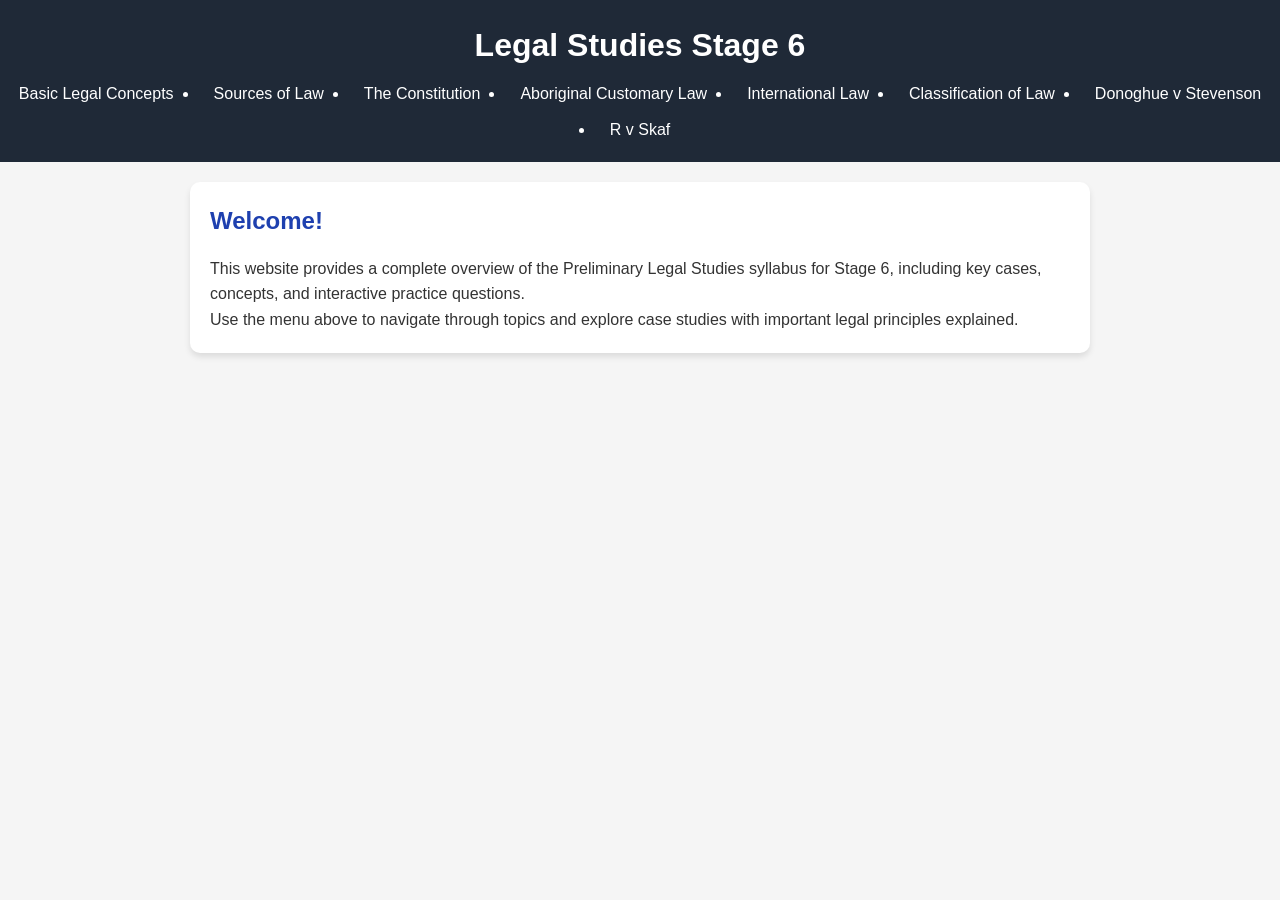
<file: index.html>
<!DOCTYPE html>
<html lang="en">
<head>
  <meta charset="UTF-8">
  <meta name="viewport" content="width=device-width, initial-scale=1.0">
  <title>Legal Studies Stage 6</title>
  <link rel="stylesheet" href="css/style.css">
</head>
<body>
  <header>
    <h1>Legal Studies Stage 6</h1>
    <nav>
      <ul>
        <li><a href="pages/basic-legal-concepts.html">Basic Legal Concepts</a></li>
        <li><a href="pages/sources-of-law.html">Sources of Law</a></li>
        <li><a href="pages/constitution.html">The Constitution</a></li>
        <li><a href="pages/aboriginal-customary-law.html">Aboriginal Customary Law</a></li>
        <li><a href="pages/international-law.html">International Law</a></li>
        <li><a href="pages/classification-of-law.html">Classification of Law</a></li>
        <li><a href="pages/donoghue-v-stevenson.html">Donoghue v Stevenson</a></li>
        <li><a href="pages/r-v-skaf.html">R v Skaf</a></li>
      </ul>
    </nav>
  </header>
  <main>
    <h2>Welcome!</h2>
    <p>This website provides a complete overview of the Preliminary Legal Studies syllabus for Stage 6, including key cases, concepts, and interactive practice questions.</p>
    <p>Use the menu above to navigate through topics and explore case studies with important legal principles explained.</p>
  </main>
  <script src="js/script.js"></script>
</body>
</html>
</file>
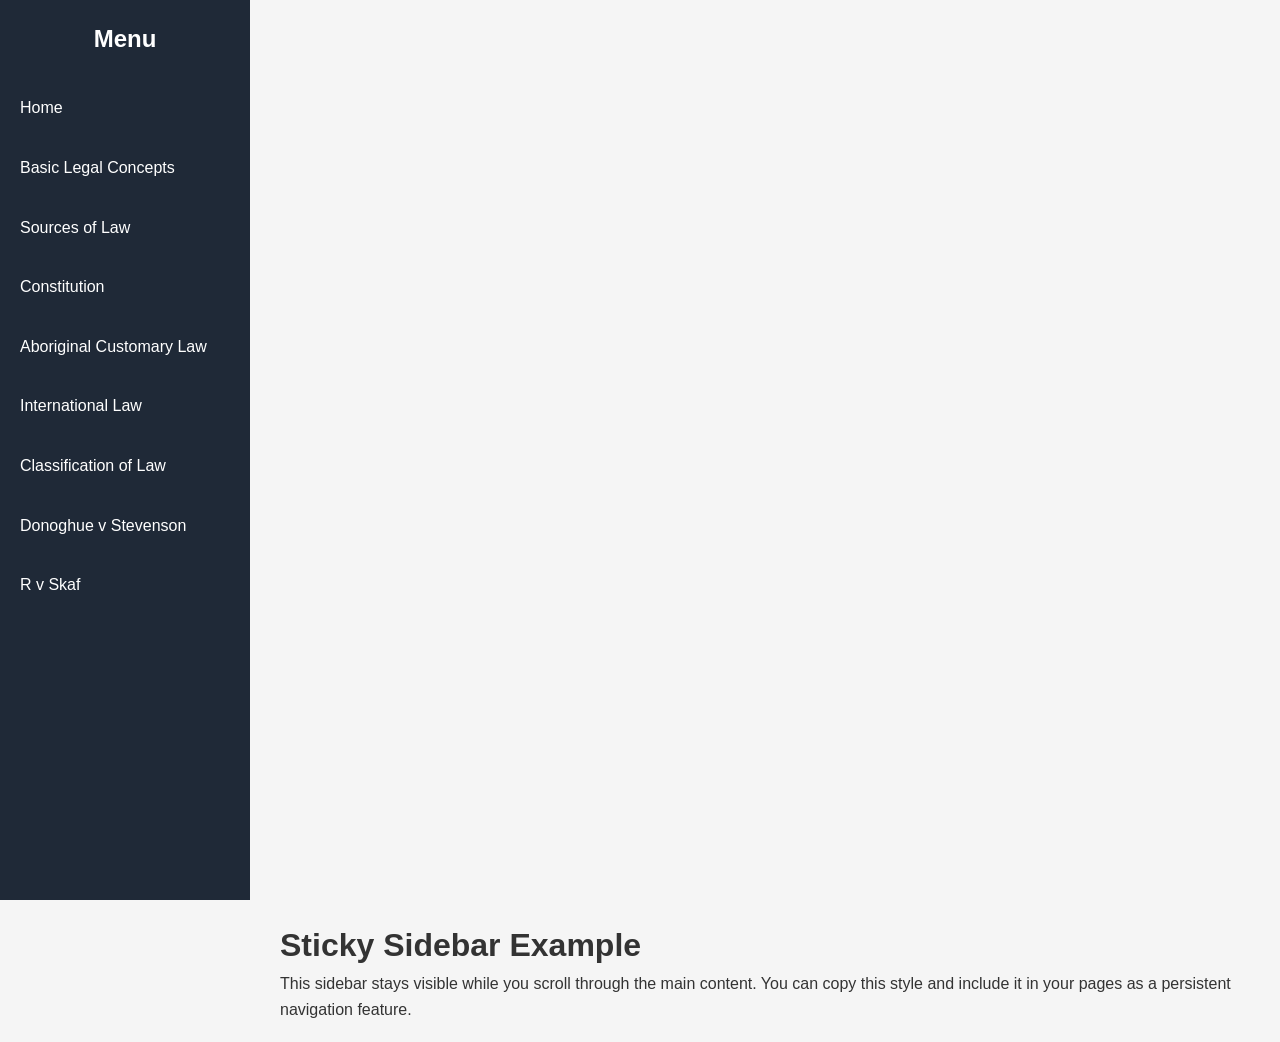
<file: sidebar.html>
<!DOCTYPE html>
<html lang="en">
<head>
  <meta charset="UTF-8">
  <meta name="viewport" content="width=device-width, initial-scale=1.0">
  <title>Sidebar Menu</title>
  <link rel="stylesheet" href="css/style.css">
  <style>
    body {
      margin: 0;
      font-family: 'Segoe UI', Tahoma, Geneva, Verdana, sans-serif;
    }
    .sidebar {
      height: 100vh;
      width: 250px;
      position: sticky;
      top: 0;
      background-color: #1f2937;
      padding-top: 20px;
      display: flex;
      flex-direction: column;
      gap: 10px;
    }
    .sidebar a {
      color: white;
      text-decoration: none;
      padding: 12px 20px;
      display: block;
      border-radius: 5px;
      transition: background 0.3s;
    }
    .sidebar a:hover {
      background-color: #3b82f6;
    }
    .main-content {
      margin-left: 260px;
      padding: 20px;
    }
  </style>
</head>
<body>
  <div class="sidebar">
    <h2 style="color:white; text-align:center;">Menu</h2>
    <a href="index.html">Home</a>
    <a href="pages/basic-legal-concepts.html">Basic Legal Concepts</a>
    <a href="pages/sources-of-law.html">Sources of Law</a>
    <a href="pages/constitution.html">Constitution</a>
    <a href="pages/aboriginal-customary-law.html">Aboriginal Customary Law</a>
    <a href="pages/international-law.html">International Law</a>
    <a href="pages/classification-of-law.html">Classification of Law</a>
    <a href="pages/donoghue-v-stevenson.html">Donoghue v Stevenson</a>
    <a href="pages/r-v-skaf.html">R v Skaf</a>
  </div>

  <div class="main-content">
    <h1>Sticky Sidebar Example</h1>
    <p>This sidebar stays visible while you scroll through the main content. You can copy this style and include it in your pages as a persistent navigation feature.</p>
  </div>
</body>
</html>
</file>
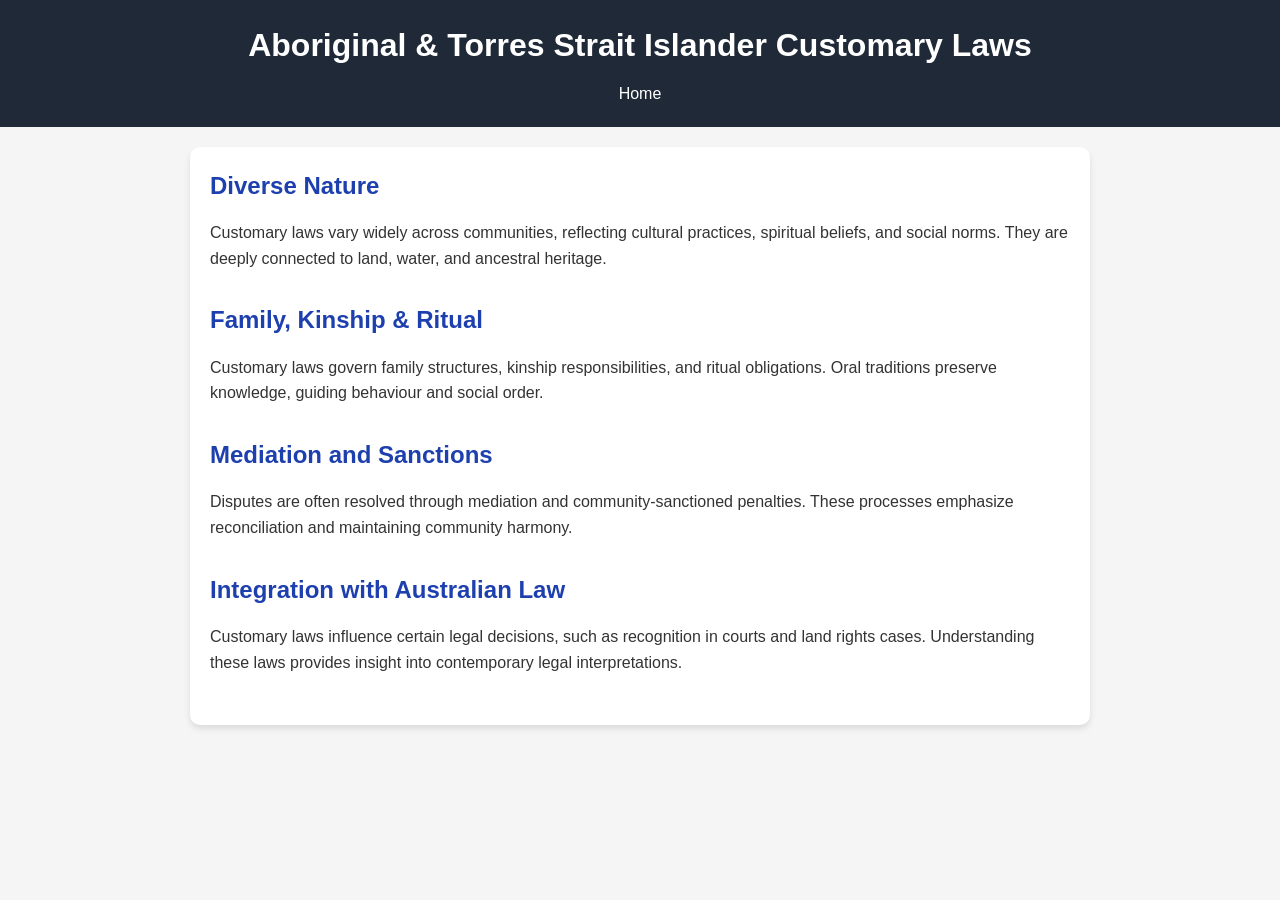
<file: pages/aboriginal-customary-law.html>
<!DOCTYPE html>
<html lang="en">
<head>
  <meta charset="UTF-8">
  <meta name="viewport" content="width=device-width, initial-scale=1.0">
  <title>Aboriginal Customary Law</title>
  <link rel="stylesheet" href="../css/style.css">
</head>
<body>
  <header>
    <h1>Aboriginal & Torres Strait Islander Customary Laws</h1>
    <nav>
      <a href="../index.html">Home</a>
    </nav>
  </header>
  <main>
    <section>
      <h2>Diverse Nature</h2>
      <p>Customary laws vary widely across communities, reflecting cultural practices, spiritual beliefs, and social norms. They are deeply connected to land, water, and ancestral heritage.</p>
    </section>

    <section>
      <h2>Family, Kinship & Ritual</h2>
      <p>Customary laws govern family structures, kinship responsibilities, and ritual obligations. Oral traditions preserve knowledge, guiding behaviour and social order.</p>
    </section>

    <section>
      <h2>Mediation and Sanctions</h2>
      <p>Disputes are often resolved through mediation and community-sanctioned penalties. These processes emphasize reconciliation and maintaining community harmony.</p>
    </section>

    <section>
      <h2>Integration with Australian Law</h2>
      <p>Customary laws influence certain legal decisions, such as recognition in courts and land rights cases. Understanding these laws provides insight into contemporary legal interpretations.</p>
    </section>
  </main>
  <script src="../js/script.js"></script>
</body>
</html>
</file>
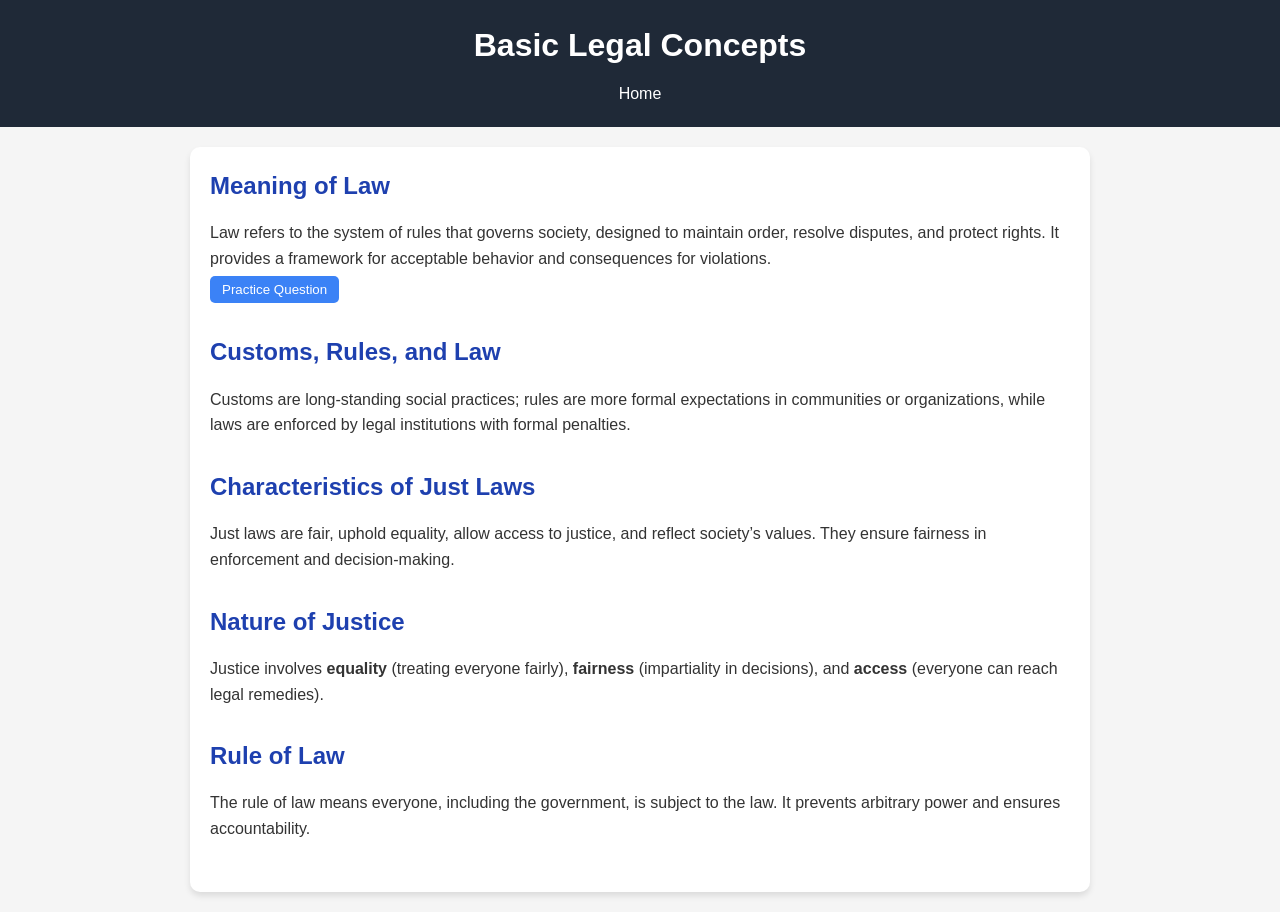
<file: pages/basic-legal-concepts.html>
<!DOCTYPE html>
<html lang="en">
<head>
  <meta charset="UTF-8">
  <meta name="viewport" content="width=device-width, initial-scale=1.0">
  <title>Basic Legal Concepts</title>
  <link rel="stylesheet" href="../css/style.css">
</head>
<body>
  <header>
    <h1>Basic Legal Concepts</h1>
    <nav>
      <a href="../index.html">Home</a>
    </nav>
  </header>
  <main>
    <section>
      <h2>Meaning of Law</h2>
      <p>Law refers to the system of rules that governs society, designed to maintain order, resolve disputes, and protect rights. It provides a framework for acceptable behavior and consequences for violations.</p>
      <button class="reveal-btn">Practice Question</button>
      <div class="answer">
        <strong>Q:</strong> Why is law necessary in society?<br>
        <strong>A:</strong> Law is necessary to prevent chaos, protect individual rights, and maintain social order.
      </div>
    </section>

    <section>
      <h2>Customs, Rules, and Law</h2>
      <p>Customs are long-standing social practices; rules are more formal expectations in communities or organizations, while laws are enforced by legal institutions with formal penalties.</p>
    </section>

    <section>
      <h2>Characteristics of Just Laws</h2>
      <p>Just laws are fair, uphold equality, allow access to justice, and reflect society’s values. They ensure fairness in enforcement and decision-making.</p>
    </section>

    <section>
      <h2>Nature of Justice</h2>
      <p>Justice involves <strong>equality</strong> (treating everyone fairly), <strong>fairness</strong> (impartiality in decisions), and <strong>access</strong> (everyone can reach legal remedies).</p>
    </section>

    <section>
      <h2>Rule of Law</h2>
      <p>The rule of law means everyone, including the government, is subject to the law. It prevents arbitrary power and ensures accountability.</p>
    </section>
  </main>
  <script src="../js/script.js"></script>
</body>
</html>
</file>
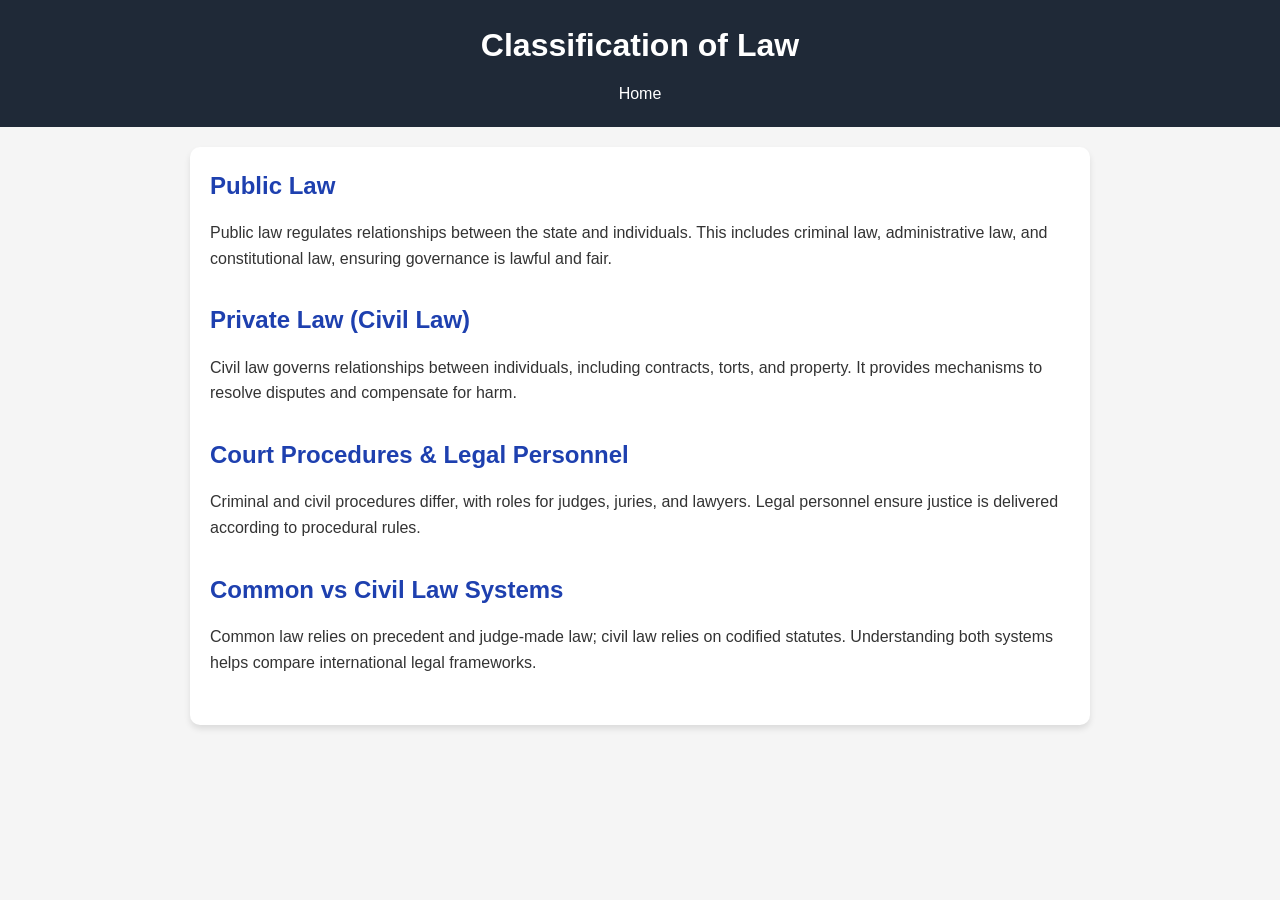
<file: pages/classification-of-law.html>
<!DOCTYPE html>
<html lang="en">
<head>
  <meta charset="UTF-8">
  <meta name="viewport" content="width=device-width, initial-scale=1.0">
  <title>Classification of Law</title>
  <link rel="stylesheet" href="../css/style.css">
</head>
<body>
  <header>
    <h1>Classification of Law</h1>
    <nav>
      <a href="../index.html">Home</a>
    </nav>
  </header>
  <main>
    <section>
      <h2>Public Law</h2>
      <p>Public law regulates relationships between the state and individuals. This includes criminal law, administrative law, and constitutional law, ensuring governance is lawful and fair.</p>
    </section>

    <section>
      <h2>Private Law (Civil Law)</h2>
      <p>Civil law governs relationships between individuals, including contracts, torts, and property. It provides mechanisms to resolve disputes and compensate for harm.</p>
    </section>

    <section>
      <h2>Court Procedures & Legal Personnel</h2>
      <p>Criminal and civil procedures differ, with roles for judges, juries, and lawyers. Legal personnel ensure justice is delivered according to procedural rules.</p>
    </section>

    <section>
      <h2>Common vs Civil Law Systems</h2>
      <p>Common law relies on precedent and judge-made law; civil law relies on codified statutes. Understanding both systems helps compare international legal frameworks.</p>
    </section>
  </main>
  <script src="../js/script.js"></script>
</body>
</html>
</file>
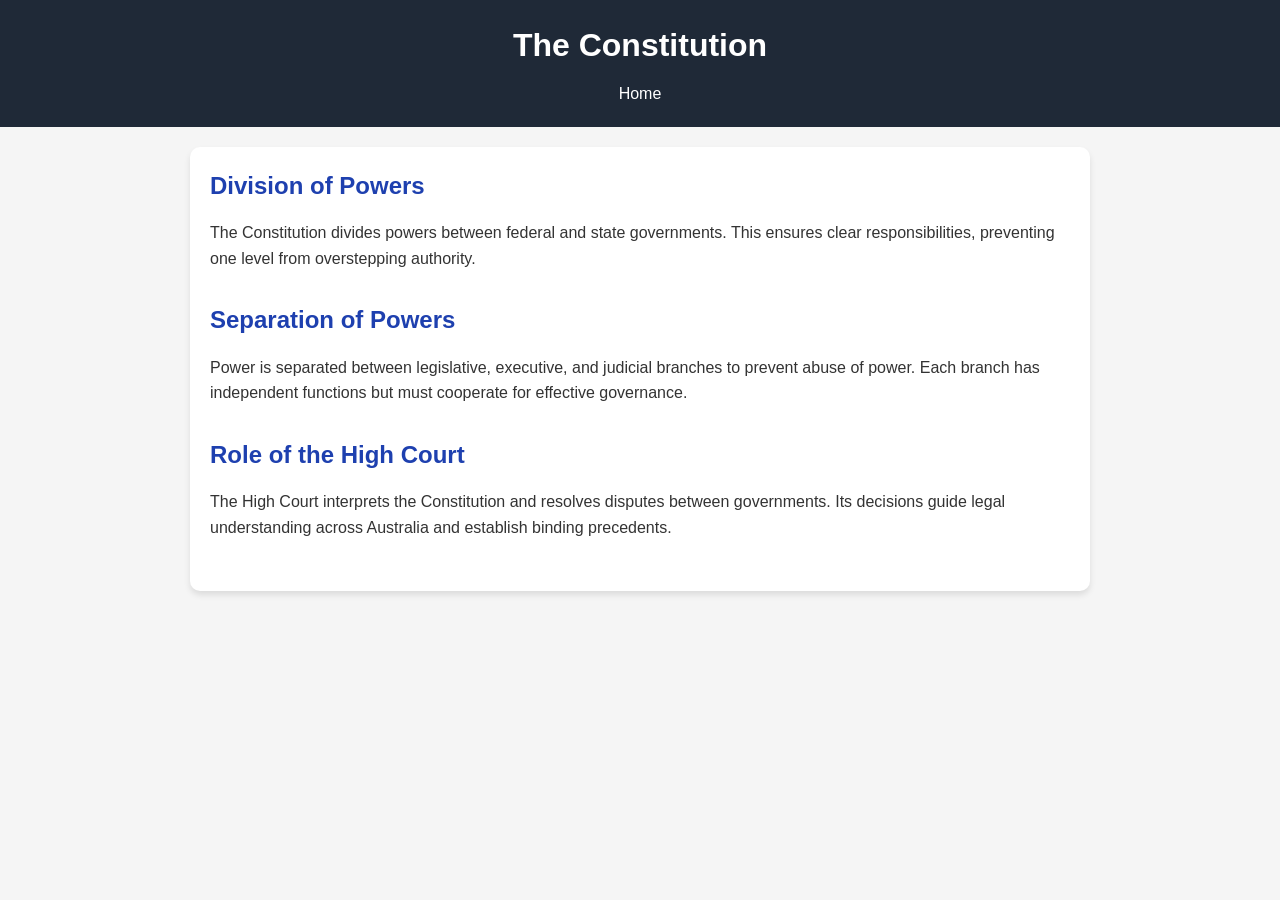
<file: pages/constitution.html>
<!DOCTYPE html>
<html lang="en">
<head>
  <meta charset="UTF-8">
  <meta name="viewport" content="width=device-width, initial-scale=1.0">
  <title>The Constitution</title>
  <link rel="stylesheet" href="../css/style.css">
</head>
<body>
  <header>
    <h1>The Constitution</h1>
    <nav>
      <a href="../index.html">Home</a>
    </nav>
  </header>
  <main>
    <section>
      <h2>Division of Powers</h2>
      <p>The Constitution divides powers between federal and state governments. This ensures clear responsibilities, preventing one level from overstepping authority.</p>
    </section>

    <section>
      <h2>Separation of Powers</h2>
      <p>Power is separated between legislative, executive, and judicial branches to prevent abuse of power. Each branch has independent functions but must cooperate for effective governance.</p>
    </section>

    <section>
      <h2>Role of the High Court</h2>
      <p>The High Court interprets the Constitution and resolves disputes between governments. Its decisions guide legal understanding across Australia and establish binding precedents.</p>
    </section>
  </main>
  <script src="../js/script.js"></script>
</body>
</html>
</file>
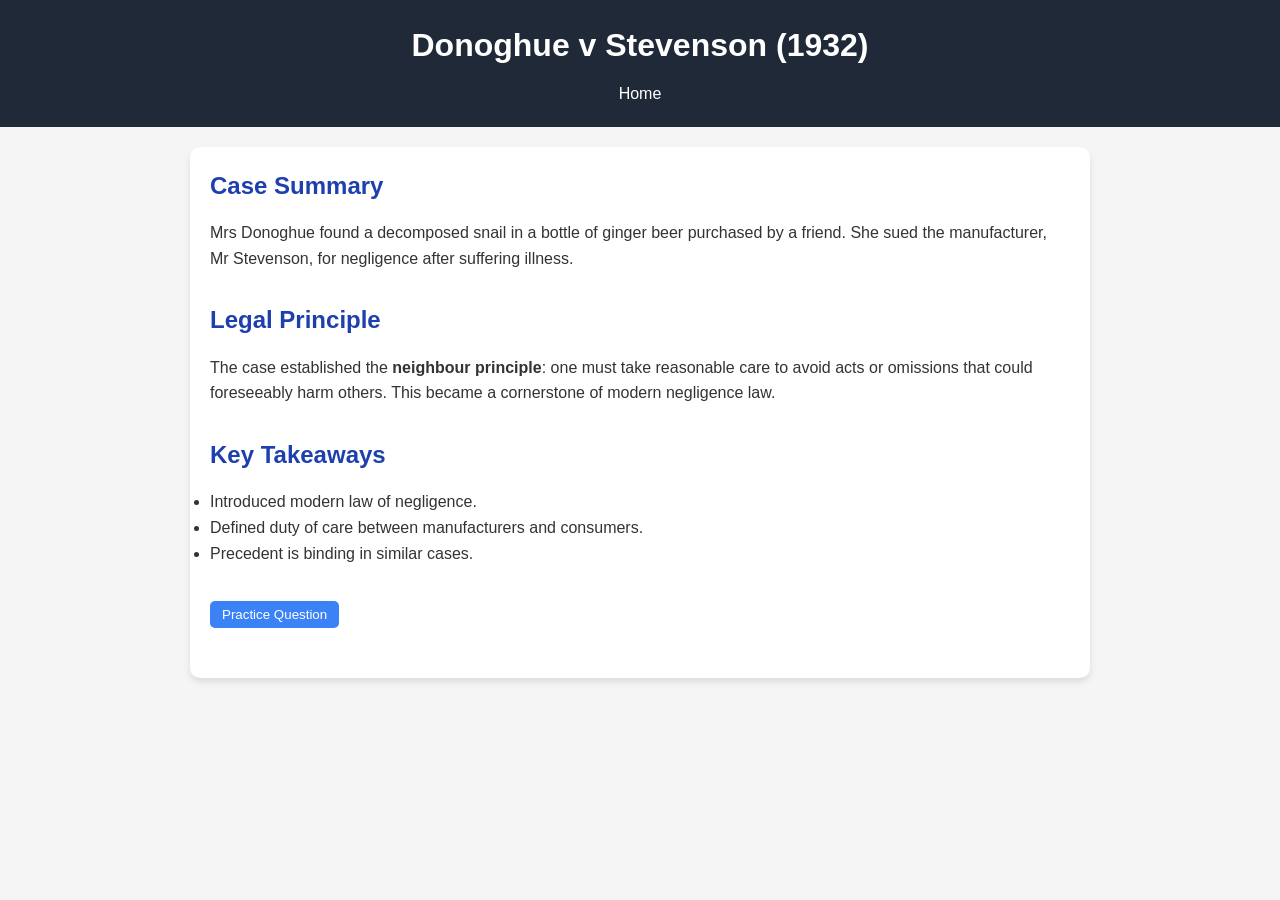
<file: pages/donoghue-v-stevenson.html>
<!DOCTYPE html>
<html lang="en">
<head>
  <meta charset="UTF-8">
  <meta name="viewport" content="width=device-width, initial-scale=1.0">
  <title>Donoghue v Stevenson</title>
  <link rel="stylesheet" href="../css/style.css">
</head>
<body>
  <header>
    <h1>Donoghue v Stevenson (1932)</h1>
    <nav>
      <a href="../index.html">Home</a>
    </nav>
  </header>
  <main>
    <section>
      <h2>Case Summary</h2>
      <p>Mrs Donoghue found a decomposed snail in a bottle of ginger beer purchased by a friend. She sued the manufacturer, Mr Stevenson, for negligence after suffering illness.</p>
    </section>

    <section>
      <h2>Legal Principle</h2>
      <p>The case established the <strong>neighbour principle</strong>: one must take reasonable care to avoid acts or omissions that could foreseeably harm others. This became a cornerstone of modern negligence law.</p>
    </section>

    <section>
      <h2>Key Takeaways</h2>
      <ul>
        <li>Introduced modern law of negligence.</li>
        <li>Defined duty of care between manufacturers and consumers.</li>
        <li>Precedent is binding in similar cases.</li>
      </ul>
    </section>

    <section>
      <button class="reveal-btn">Practice Question</button>
      <div class="answer">
        <strong>Q:</strong> How does the neighbour principle affect modern tort law?<br>
        <strong>A:</strong> It requires individuals and organizations to take reasonable care to avoid harming others, forming the basis for negligence claims.
      </div>
    </section>
  </main>
  <script src="../js/script.js"></script>
</body>
</html>
</file>
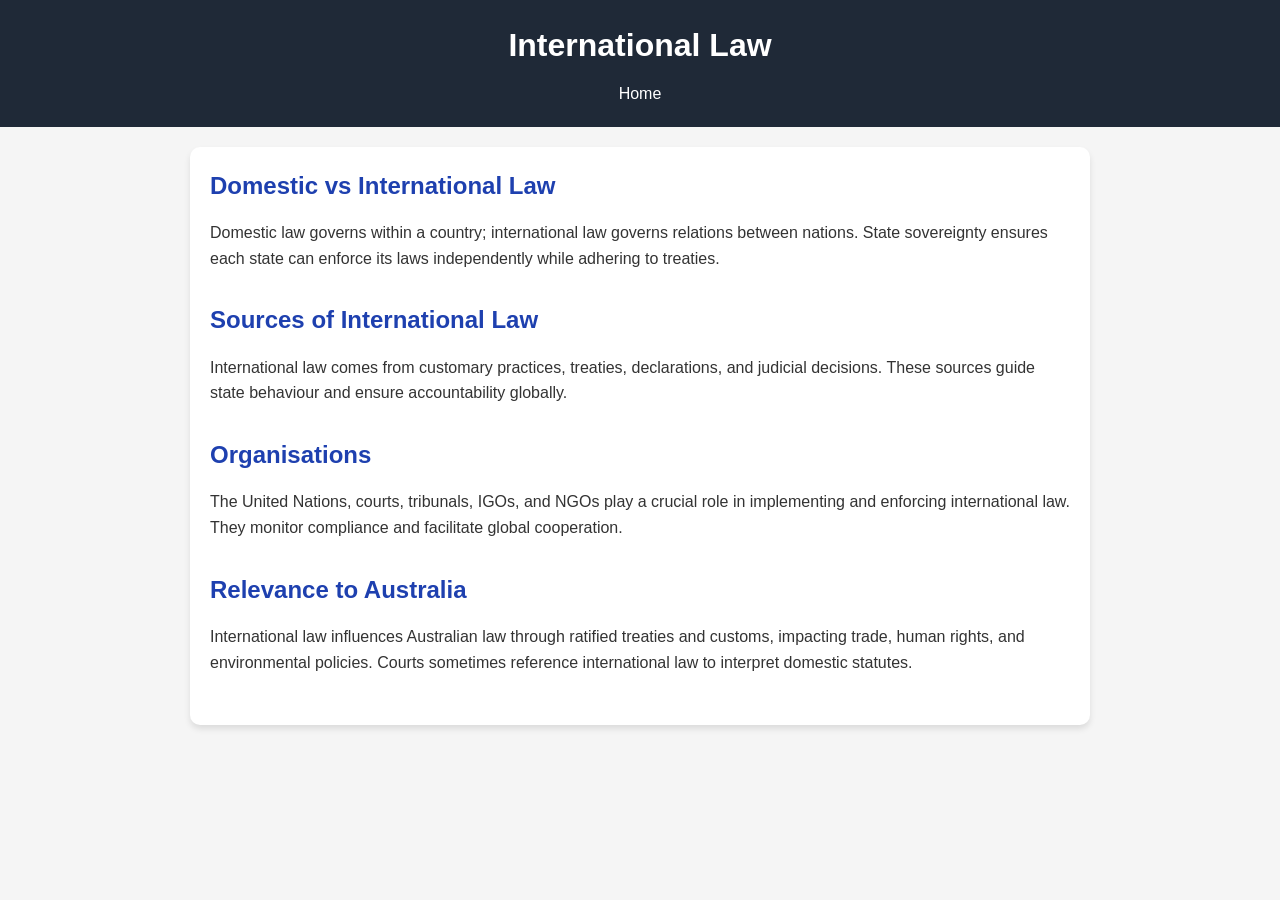
<file: pages/international-law.html>
<!DOCTYPE html>
<html lang="en">
<head>
  <meta charset="UTF-8">
  <meta name="viewport" content="width=device-width, initial-scale=1.0">
  <title>International Law</title>
  <link rel="stylesheet" href="../css/style.css">
</head>
<body>
  <header>
    <h1>International Law</h1>
    <nav>
      <a href="../index.html">Home</a>
    </nav>
  </header>
  <main>
    <section>
      <h2>Domestic vs International Law</h2>
      <p>Domestic law governs within a country; international law governs relations between nations. State sovereignty ensures each state can enforce its laws independently while adhering to treaties.</p>
    </section>

    <section>
      <h2>Sources of International Law</h2>
      <p>International law comes from customary practices, treaties, declarations, and judicial decisions. These sources guide state behaviour and ensure accountability globally.</p>
    </section>

    <section>
      <h2>Organisations</h2>
      <p>The United Nations, courts, tribunals, IGOs, and NGOs play a crucial role in implementing and enforcing international law. They monitor compliance and facilitate global cooperation.</p>
    </section>

    <section>
      <h2>Relevance to Australia</h2>
      <p>International law influences Australian law through ratified treaties and customs, impacting trade, human rights, and environmental policies. Courts sometimes reference international law to interpret domestic statutes.</p>
    </section>
  </main>
  <script src="../js/script.js"></script>
</body>
</html>
</file>
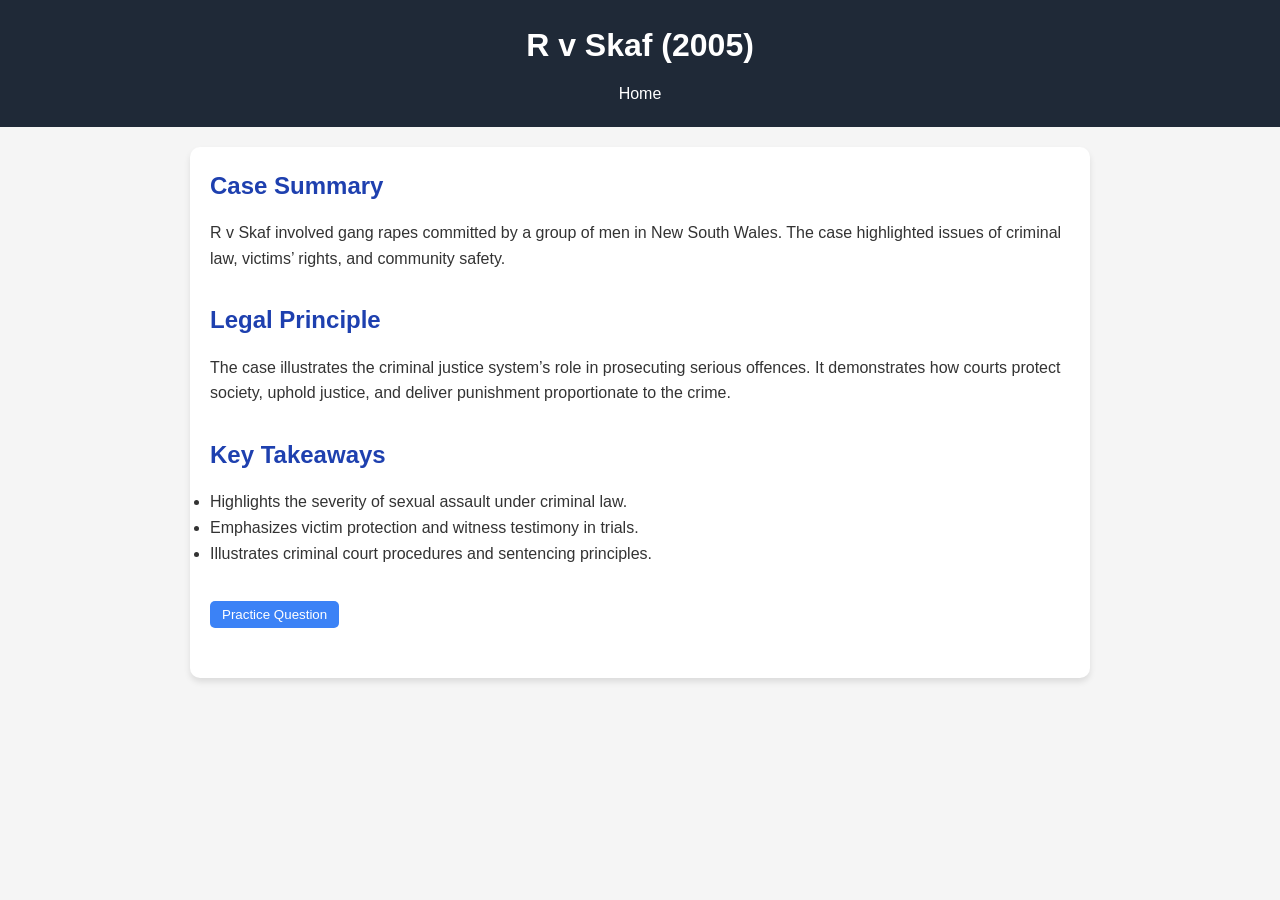
<file: pages/r-v-skaf.html>
<!DOCTYPE html>
<html lang="en">
<head>
  <meta charset="UTF-8">
  <meta name="viewport" content="width=device-width, initial-scale=1.0">
  <title>R v Skaf</title>
  <link rel="stylesheet" href="../css/style.css">
</head>
<body>
  <header>
    <h1>R v Skaf (2005)</h1>
    <nav>
      <a href="../index.html">Home</a>
    </nav>
  </header>
  <main>
    <section>
      <h2>Case Summary</h2>
      <p>R v Skaf involved gang rapes committed by a group of men in New South Wales. The case highlighted issues of criminal law, victims’ rights, and community safety.</p>
    </section>

    <section>
      <h2>Legal Principle</h2>
      <p>The case illustrates the criminal justice system’s role in prosecuting serious offences. It demonstrates how courts protect society, uphold justice, and deliver punishment proportionate to the crime.</p>
    </section>

    <section>
      <h2>Key Takeaways</h2>
      <ul>
        <li>Highlights the severity of sexual assault under criminal law.</li>
        <li>Emphasizes victim protection and witness testimony in trials.</li>
        <li>Illustrates criminal court procedures and sentencing principles.</li>
      </ul>
    </section>

    <section>
      <button class="reveal-btn">Practice Question</button>
      <div class="answer">
        <strong>Q:</strong> What does R v Skaf demonstrate about the criminal court system?<br>
        <strong>A:</strong> It shows how serious crimes are prosecuted, victims are protected, and courts ensure fair trials and appropriate sentencing.
      </div>
    </section>
  </main>
  <script src="../js/script.js"></script>
</body>
</html>
</file>
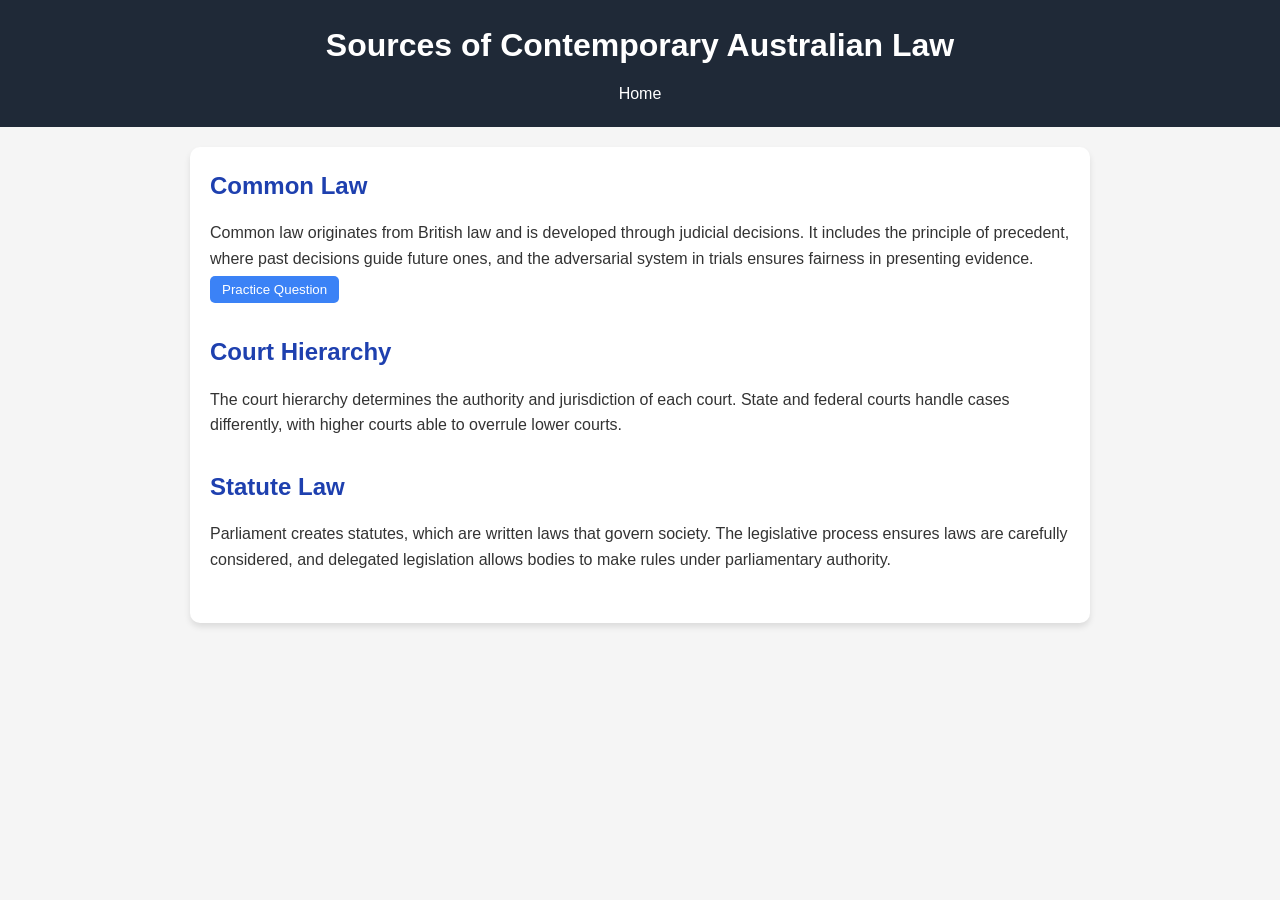
<file: pages/sources-of-law.html>
<!DOCTYPE html>
<html lang="en">
<head>
  <meta charset="UTF-8">
  <meta name="viewport" content="width=device-width, initial-scale=1.0">
  <title>Sources of Law</title>
  <link rel="stylesheet" href="../css/style.css">
</head>
<body>
  <header>
    <h1>Sources of Contemporary Australian Law</h1>
    <nav>
      <a href="../index.html">Home</a>
    </nav>
  </header>
  <main>
    <section>
      <h2>Common Law</h2>
      <p>Common law originates from British law and is developed through judicial decisions. It includes the principle of precedent, where past decisions guide future ones, and the adversarial system in trials ensures fairness in presenting evidence.</p>
      <button class="reveal-btn">Practice Question</button>
      <div class="answer">
        <strong>Q:</strong> What is the role of precedent in common law?<br>
        <strong>A:</strong> Precedent ensures consistency, where courts follow previous decisions to create predictable outcomes.
      </div>
    </section>

    <section>
      <h2>Court Hierarchy</h2>
      <p>The court hierarchy determines the authority and jurisdiction of each court. State and federal courts handle cases differently, with higher courts able to overrule lower courts.</p>
    </section>

    <section>
      <h2>Statute Law</h2>
      <p>Parliament creates statutes, which are written laws that govern society. The legislative process ensures laws are carefully considered, and delegated legislation allows bodies to make rules under parliamentary authority.</p>
    </section>
  </main>
  <script src="../js/script.js"></script>
</body>
</html>
</file>
<file: css/style.css>
/* Reset some basic styles */
* {
  box-sizing: border-box;
  margin: 0;
  padding: 0;
}

body {
  font-family: 'Segoe UI', Tahoma, Geneva, Verdana, sans-serif;
  background-color: #f5f5f5;
  color: #333;
  line-height: 1.6;
}

header {
  background-color: #1f2937;
  color: white;
  padding: 20px 0;
  text-align: center;
}

header h1 {
  font-size: 2rem;
  margin-bottom: 10px;
}

nav ul {
  display: flex;
  justify-content: center;
  flex-wrap: wrap;
  gap: 10px;
}

nav a {
  color: white;
  text-decoration: none;
  padding: 8px 15px;
  border-radius: 5px;
  transition: background 0.3s;
}

nav a:hover {
  background-color: #3b82f6;
}

main {
  max-width: 900px;
  margin: 20px auto;
  padding: 20px;
  background: white;
  border-radius: 10px;
  box-shadow: 0 4px 6px rgba(0,0,0,0.1);
}

h2 {
  color: #1e40af;
  margin-bottom: 15px;
}

section {
  margin-bottom: 30px;
}

button.reveal-btn {
  background-color: #3b82f6;
  color: white;
  border: none;
  padding: 6px 12px;
  border-radius: 5px;
  cursor: pointer;
  margin-top: 5px;
}

button.reveal-btn:hover {
  background-color: #2563eb;
}

.answer {
  display: none;
  padding: 10px;
  margin-top: 5px;
  background-color: #e0f2fe;
  border-left: 4px solid #3b82f6;
  border-radius: 5px;
}
</file>
